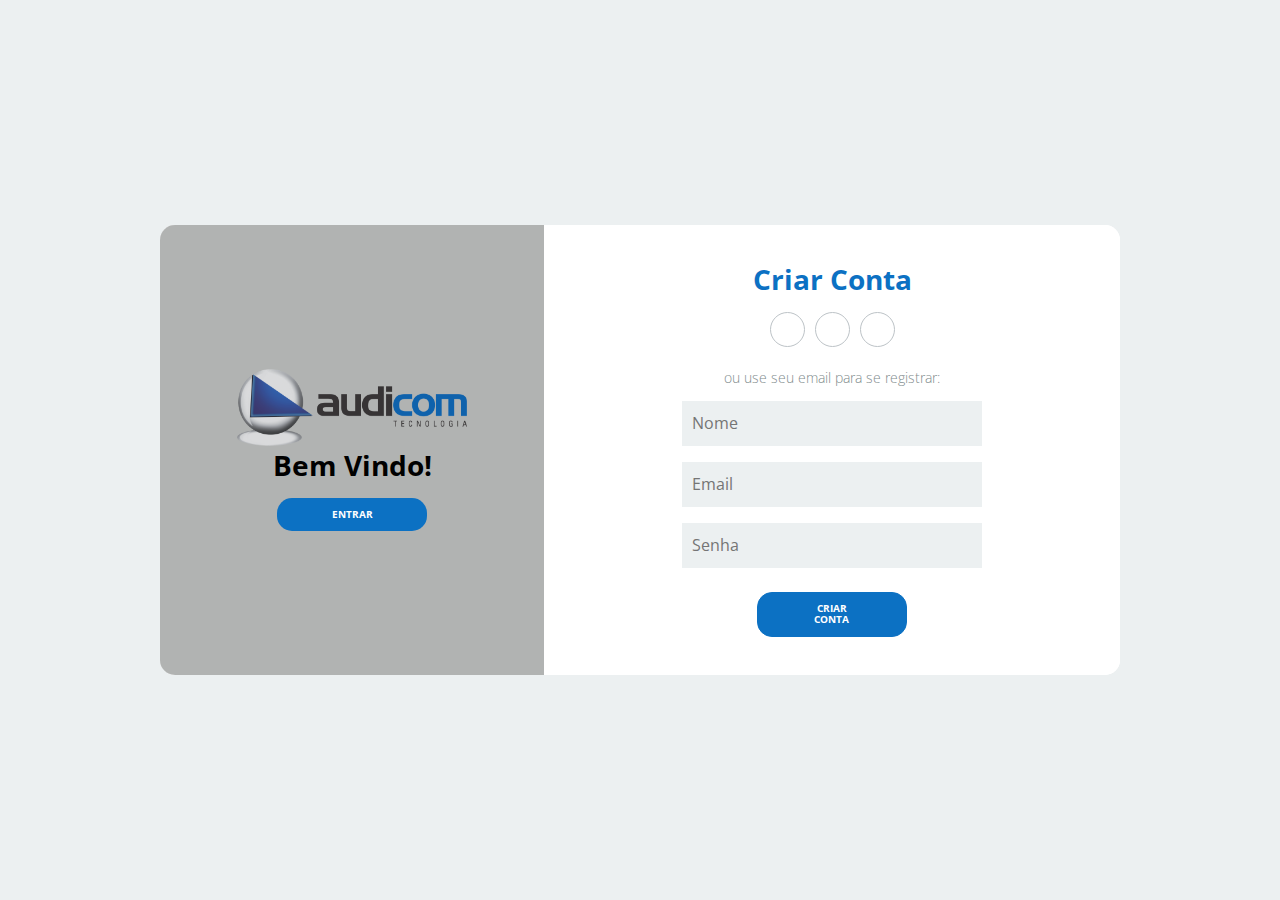
<file: index.html>
<!DOCTYPE html>
<html lang="pt-br">

<head>
    <meta charset="UTF-8">
    <meta name="viewport" content="width=device-width, initial-scale=1.0">
    <meta http-equiv="X-UA-Compatible" content="ie=edge">
    <title>Login</title>
    <link rel="stylesheet" href="css/normalize.css">
    <link rel="stylesheet" href="css/stylelogin.css">
    <link rel="stylesheet" href="https://use.fontawesome.com/releases/v5.8.2/css/all.css" integrity="sha384-oS3vJWv+0UjzBfQzYUhtDYW+Pj2yciDJxpsK1OYPAYjqT085Qq/1cq5FLXAZQ7Ay" crossorigin="anonymous">
</head>

<body>
    <div class="container">
        <div class="content first-content">
            <div class="first-column">
                <img src="images/logo.jpg" width="60%" hight="60%">
                <h2 class="title title-primary">Bem vindo!</h2>
                <p class="description description-primary"></p>
                <p class="description description-primary"></p>
                <button id="signin" class="btn btn-primary">entrar</button>
            </div>
            <div class="second-column">
                <h2 class="title title-second">Criar conta</h2>
                <div class="social-media">
                    <ul class="list-social-media">
                        <a class="link-social-media" href="#">
                            <li class="item-social-media">
                                <i class="fab fa-facebook-f"></i>
                            </li>
                        </a>
                        <a class="link-social-media" href="#">
                            <li class="item-social-media">
                                <i class="fab fa-google-plus-g"></i>
                            </li>
                        </a>
                        <a class="link-social-media" href="#">
                            <li class="item-social-media">
                                <i class="fab fa-linkedin-in"></i>
                            </li>
                        </a>
                    </ul>
                </div>
                <!-- social media -->
                <p class="description description-second">ou use seu email para se registrar:</p>
                <form class="form">
                    <label class="label-input" for="">
                        <i class="far fa-user icon-modify"></i>
                        <input type="text" placeholder="Nome">
                    </label>

                    <label class="label-input" for="">
                        <i class="far fa-envelope icon-modify"></i>
                        <input type="email" placeholder="Email">
                    </label>

                    <label class="label-input" for="">
                        <i class="fas fa-lock icon-modify"></i>
                        <input type="password" placeholder="Senha">
                    </label>


                    <button class="btn btn-second">criar conta</button>
                </form>
            </div>
            <!-- second column -->
        </div>
        <!-- first content -->
        <div class="content second-content">
            <div class="first-column">
                <h2 class="title title-primary">Bem vindo!</h2>
                <p class="description description-primary">Já fez o seu cadstro?</p>
                <p class="description description-primary">Entre para começar a usar</p>
                <button id="signup" class="btn btn-primary">criar conta</button>
            </div>
            <div class="second-column">
                <h2 class="title title-second">Entre usando:</h2>
                <div class="social-media">
                    <ul class="list-social-media">
                        <a class="link-social-media" href="#">
                            <li class="item-social-media">
                                <i class="fab fa-facebook-f"></i>
                            </li>
                        </a>
                        <a class="link-social-media" href="#">
                            <li class="item-social-media">
                                <i class="fab fa-google-plus-g"></i>
                            </li>
                        </a>
                        <a class="link-social-media" href="#">
                            <li class="item-social-media">
                                <i class="fab fa-linkedin-in"></i>
                            </li>
                        </a>
                    </ul>
                </div>
                <!-- social media -->
                <p class="description description-second">ou entre usando a sua conta:</p>
                <form class="form">

                    <label class="label-input" for="">
                        <i class="far fa-envelope icon-modify"></i>
                        <input type="email" placeholder="Email">
                    </label>

                    <label class="label-input" for="">
                        <i class="fas fa-lock icon-modify"></i>
                        <input type="password" placeholder="Senha">
                    </label>

                    <a class="password" href="#">Esqueceu a sua senha?</a>
                    <button class="btn btn-second">entrar</button>
                </form>
            </div>
            <!-- second column -->
        </div>
        <!-- second-content -->
    </div>
    <script src="js/app.js"></script>
</body>

</html>
</file>
<file: css/stylelogin.css>
@import url('https://fonts.googleapis.com/css?family=Open+Sans:300,400,700&display=swap');
* {
    margin: 0;
    padding: 0;
    box-sizing: border-box;
}

body {
    font-family: 'Open Sans', sans-serif;
}

.container {
    display: flex;
    justify-content: center;
    align-items: center;
    height: 100vh;
    background-color: #ecf0f1;
}

.content {
    background-color: #fff;
    border-radius: 15px;
    width: 960px;
    height: 50%;
    justify-content: space-between;
    align-items: center;
    position: relative;
}

.content::before {
    content: "";
    position: absolute;
    background-color: #b1b3b2;
    width: 40%;
    height: 100%;
    border-top-left-radius: 15px;
    border-bottom-left-radius: 15px;
    left: 0;
}

.title {
    font-size: 28px;
    font-weight: bold;
    text-transform: capitalize;
}

.title-primary {
    color: #000000;
}

.title-second {
    color: #0c71c3;
}

.description {
    font-size: 14px;
    font-weight: 300;
    line-height: 30px;
}

.description-primary {
    color: #0c71c3;
}

.description-second {
    color: #7f8c8d;
}

.btn {
    border-radius: 15px;
    text-transform: uppercase;
    color: #ffffff;
    font-size: 10px;
    padding: 10px 50px;
    cursor: pointer;
    font-weight: bold;
    width: 150px;
    align-self: center;
    border: none;
    margin-top: 1rem;
}

.btn-primary {
    background-color: #0c71c3;
    border: 1px solid transparent;
    transition: background-color .5s;
}

.btn-primary:hover {
    background-color: #fff;
    color: #000000;
}

.btn-second {
    background-color: #0c71c3;
    border: 1px solid #0c71c3;
    transition: background-color .5s;
}

.btn-second:hover {
    background-color: #fff;
    border: 1px solid #0c71c3;
    color: #0c71c3;
}

.first-content {
    display: flex;
}

.first-content .second-column {
    z-index: 11;
}

.first-column {
    text-align: center;
    width: 40%;
    z-index: 10;
}

.second-column {
    width: 60%;
    display: flex;
    flex-direction: column;
    align-items: center;
}

.social-media {
    margin: 1rem 0;
}

.link-social-media:not(:first-child) {
    margin-left: 10px;
}

.link-social-media .item-social-media {
    transition: background-color .5s;
}

.link-social-media:hover .item-social-media {
    background-color: #0c71c3;
    color: #fff;
    border-color: #0c71c3;
}

.list-social-media {
    display: flex;
    list-style-type: none;
}

.item-social-media {
    border: 1px solid #bdc3c7;
    border-radius: 50%;
    width: 35px;
    height: 35px;
    line-height: 35px;
    text-align: center;
    color: #95a5a6;
}

.form {
    display: flex;
    flex-direction: column;
    width: 55%;
}

.form input {
    height: 45px;
    width: 100%;
    border: none;
    background-color: #ecf0f1;
}

input:-webkit-autofill {
    -webkit-box-shadow: 0 0 0px 1000px #ecf0f1 inset !important;
    -webkit-text-fill-color: #000 !important;
}

.label-input {
    background-color: #ecf0f1;
    display: flex;
    align-items: center;
    margin: 8px;
}

.icon-modify {
    color: #7f8c8d;
    padding: 0 5px;
}


/* second content*/

.second-content {
    position: absolute;
    display: flex;
}

.second-content .first-column {
    order: 2;
    z-index: -1;
}

.second-content .second-column {
    order: 1;
    z-index: -1;
}

.password {
    color: #34495e;
    font-size: 14px;
    margin: 15px 0;
    text-align: center;
}

.password::first-letter {
    text-transform: capitalize;
}

.sign-in-js .first-content .first-column {
    z-index: -1;
}

.sign-in-js .second-content .second-column {
    z-index: 11;
}

.sign-in-js .second-content .first-column {
    z-index: 13;
}

.sign-in-js .content::before {
    left: 60%;
    border-top-left-radius: 0;
    border-bottom-left-radius: 0;
    border-top-right-radius: 15px;
    border-bottom-right-radius: 15px;
    animation: slidein 1.3s;
    /*MODIFIQUEI DE 3s PARA 1.3s*/
    z-index: 12;
}

.sign-up-js .content::before {
    animation: slideout 1.3s;
    /*MODIFIQUEI DE 3s PARA 1.3s*/
    z-index: 12;
}

.sign-up-js .second-content .first-column,
.sign-up-js .second-content .second-column {
    z-index: -1;
}

.sign-up-js .first-content .second-column {
    z-index: 11;
}

.sign-up-js .first-content .first-column {
    z-index: 13;
}


/* DESLOCAMENTO CONTEÚDO ATRÁS DO CONTENT:BEFORE*/

.sign-in-js .first-content .second-column {
    z-index: -1;
    position: relative;
    animation: deslocamentoEsq 1.3s;
    /*MODIFIQUEI DE 3s PARA 1.3s*/
}

.sign-up-js .second-content .second-column {
    position: relative;
    z-index: -1;
    animation: deslocamentoDir 1.3s;
    /*MODIFIQUEI DE 3s PARA 1.3s*/
}

p.imagem {
    background-image: url(imagem/logo.jpg);
    /* Insere a imagem */
    background-position: top left;
    padding-left: 10px;
}


/*ANIMAÇÃOO CSS PARA O CONTEÚDO*/

@keyframes deslocamentoEsq {
    from {
        left: 0;
        opacity: 1;
        z-index: 12;
    }
    25% {
        left: -80px;
        opacity: .5;
        /* z-index: 12; NÃO HÁ NECESSIDADE */
    }
    50% {
        left: -100px;
        opacity: .2;
        /* z-index: 12; NÃO HÁ NECESSIDADE */
    }
    to {
        left: -110px;
        opacity: 0;
        z-index: -1;
    }
}

@keyframes deslocamentoDir {
    from {
        left: 0;
        z-index: 12;
    }
    25% {
        left: 80px;
        /* z-index: 12;  NÃO HÁ NECESSIDADE*/
    }
    50% {
        left: 100px;
        /* z-index: 12; NÃO HÁ NECESSIDADE*/
        /* background-color: yellow;  Exemplo que dei no vídeo*/
    }
    to {
        left: 110px;
        z-index: -1;
    }
}


/*ANIMAÇÃO CSS*/

@keyframes slidein {
    from {
        left: 0;
        width: 40%;
    }
    25% {
        left: 5%;
        width: 50%;
    }
    50% {
        left: 25%;
        width: 60%;
    }
    75% {
        left: 45%;
        width: 50%;
    }
    to {
        left: 60%;
        width: 40%;
    }
}

@keyframes slideout {
    from {
        left: 60%;
        width: 40%;
    }
    25% {
        left: 45%;
        width: 50%;
    }
    50% {
        left: 25%;
        width: 60%;
    }
    75% {
        left: 5%;
        width: 50%;
    }
    to {
        left: 0;
        width: 40%;
    }
}
</file>
